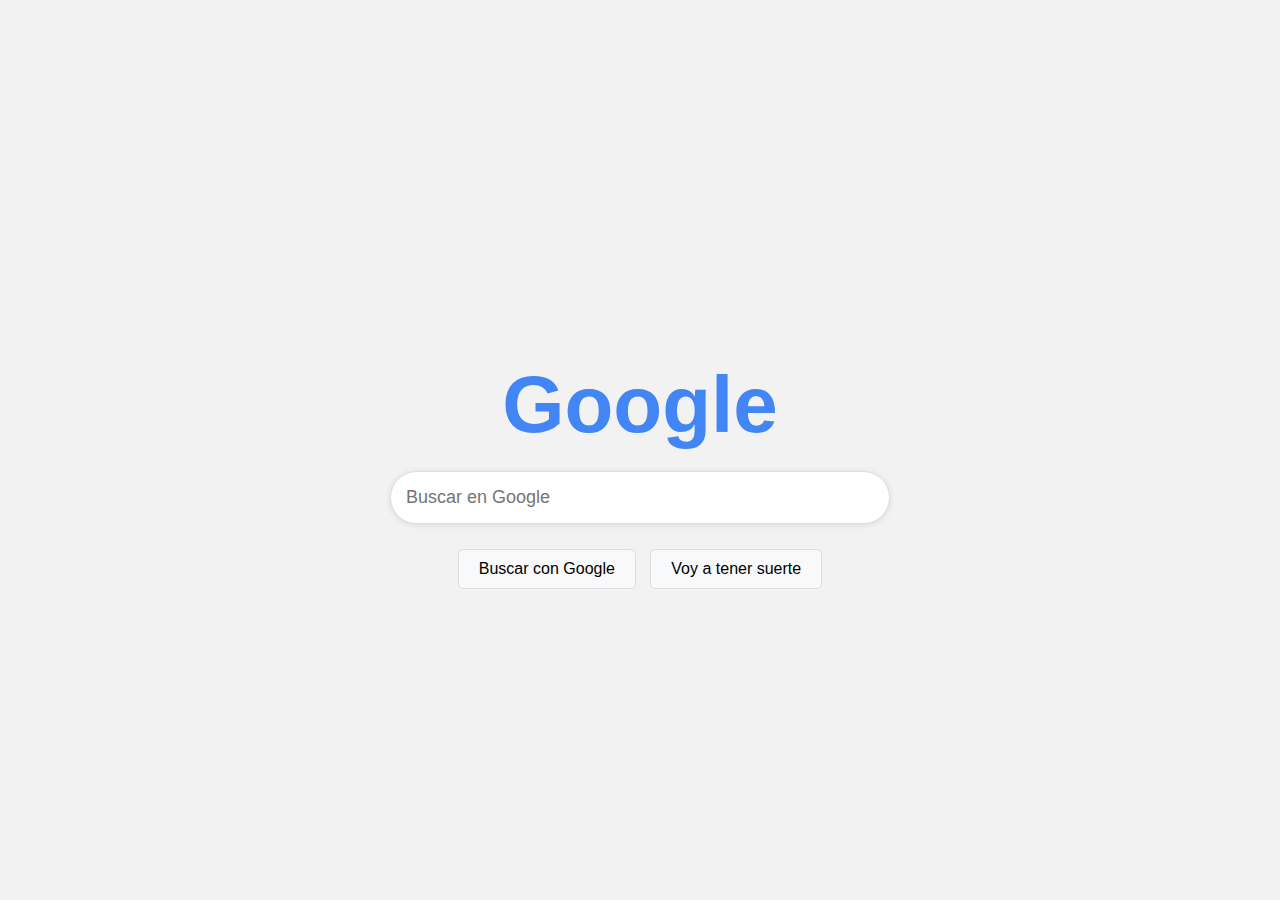
<file: New/index.html>
<!DOCTYPE html>
<html lang="es">
<head>
    <meta charset="UTF-8">
    <meta name="viewport" content="width=device-width, initial-scale=1.0">
    <title>Google</title>
    <style>
        
        body {
            font-family: Arial, sans-serif;
            display: flex;
            justify-content: center;
            align-items: center;
            height: 100vh;
            margin: 0;
            background-color: #f2f2f2;
        }

        .container {
            text-align: center;
        }

        .logo h1 {
            font-size: 80px;
            color: #4285f4;
            margin-bottom: 20px;
        }

        
        .search-box {
            margin: 0 auto;
            width: 500px;
            display: flex;
            justify-content: center;
        }

        .search-input {
            width: 100%;
            padding: 15px;
            font-size: 18px;
            border-radius: 50px;
            border: 1px solid #ddd;
            box-shadow: 0px 1px 6px rgba(0, 0, 0, 0.1);
            outline: none;
        }

        
        .buttons {
            margin-top: 20px;
        }

        button {
            padding: 10px 20px;
            margin: 5px;
            font-size: 16px;
            background-color: #f8f9fa;
            border: 1px solid #ddd;
            border-radius: 5px;
            cursor: pointer;
        }

        button:hover {
            background-color: #eee;
        }
    </style>
</head>
<body>
    <div class="container">
        <div class="logo">
            <h1>Google</h1>
        </div>
        <div class="search-box">
            <input type="text" class="search-input" placeholder="Buscar en Google">
        </div>
        <div class="buttons">
            <button>Buscar con Google</button>
            <button>Voy a tener suerte</button>
        </div>
    </div>
</body>
</html>
</file>
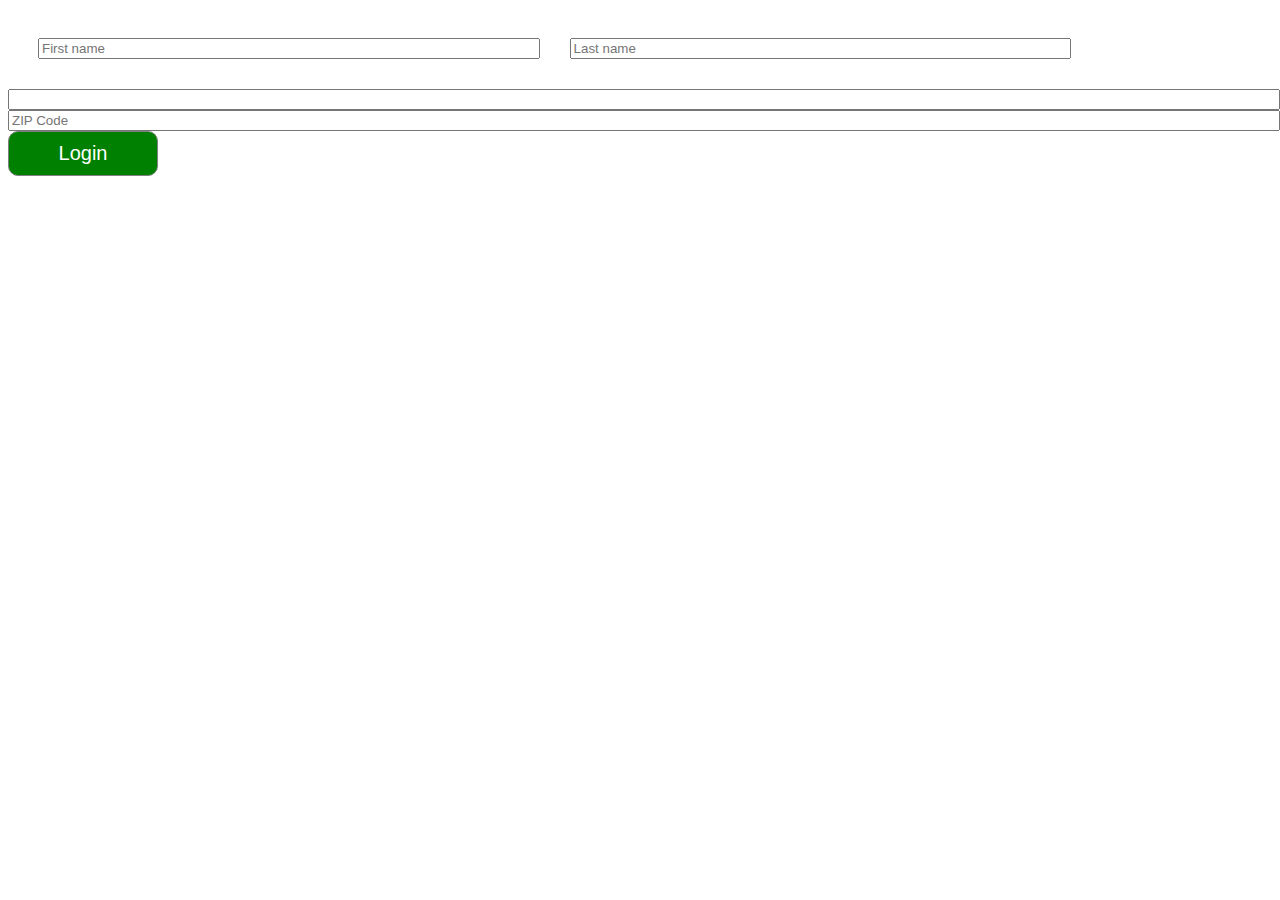
<file: New/clas4.html>
<!DOCTYPE html>
<html lang="en">
<head>
    <meta charset="UTF-8">
    <meta name="viewport" content="width=device-width, initial-scale=1.0">
    <title>Document</title>
</head>
<style>
    form{
        display: flex;
        flex-direction: column;
        justify-content: center;
    }
    div.names-container{
        display: flex;
        flex-wrap: wrap;
        margin:15px;
    }
    div.names-container>input{
        min-width: 200px;
        width: 40%;
        margin: 15px 
    }
    input[type='submit']{
        width: 150px;
        padding: 10px;
        font-size: 20px;
        color:white;
        background-color: green;
        border: 1px solid gray;
        border-radius: 10px;
    }

    div.email-container{
        width:100%;   
    }
    div.email-container>input{
        width:100%;   
    }
</style>
<body>
    
    <form action="https://webhook.site/bec32f5f-ee57-4fba-8011-da6c89304c35" method="post" onsubmit="return checkvalid()">
        <div class="names-container">
            <input type="text" name="first_name" id="name" require placeholder="First name">
            <input type="text" name="last_name" placeholder="Last name">
        </div>
        <div class="email-container">
            <input type="text" name="email"  >
            <input type="text" name="zipcode" id="zip" placeholder="ZIP Code">

        </div>
        
        <input type="submit" value="Login">
    </form>

</body>
<script>

    function checkvalid(){
        let zip = document.getElementById('zip');
        console.log(zip);
        zip.setCustomValidity('aaaaaaaaaaaaa'); // mensaje de error personalizado

        if(zip.value == ''){
            return false;
        }
        return true;

    }

    document.getElementById('name').setCustomValidity('aaaaaaaaaaaaa');



</script>
</html>
</file>
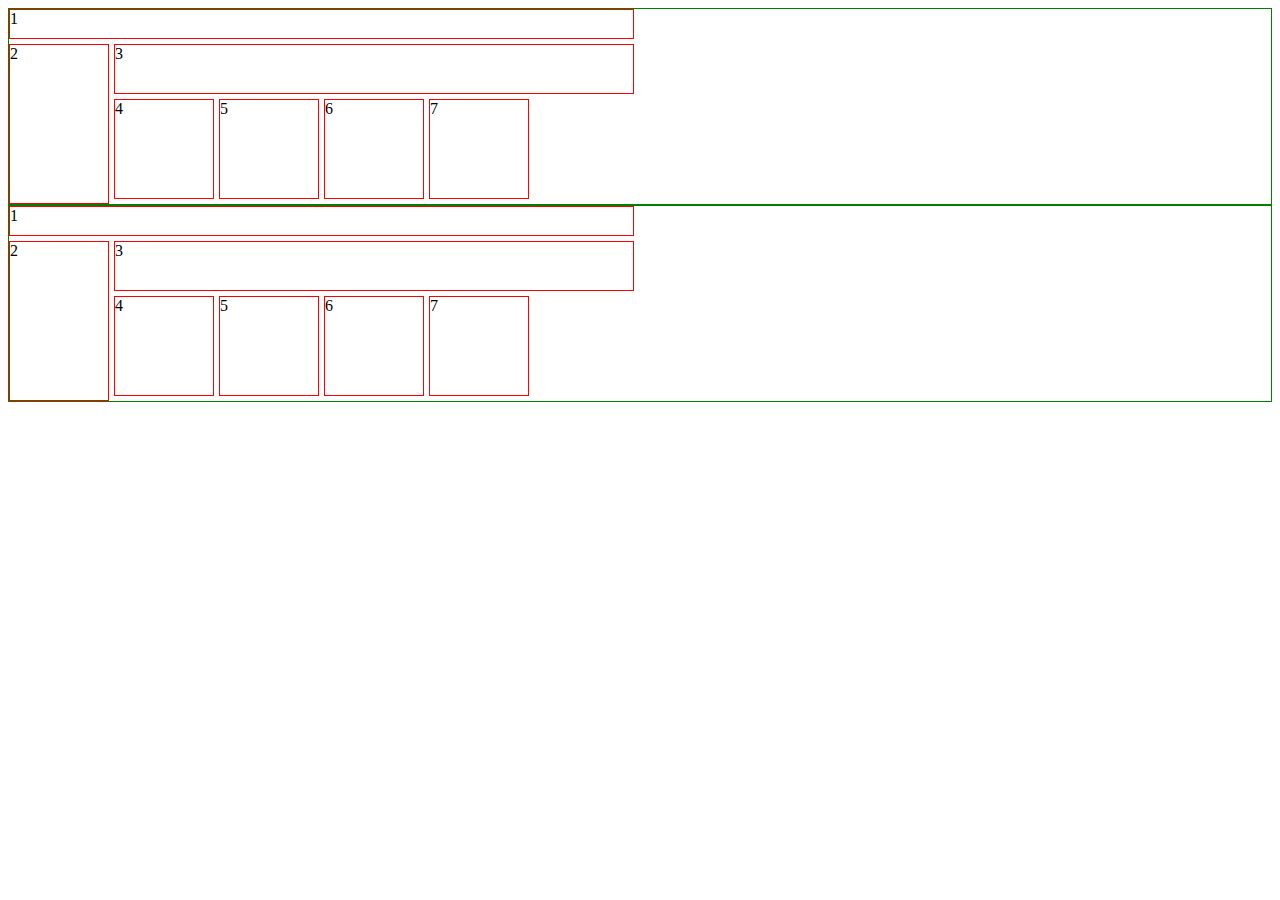
<file: New/clase3.html>
<!DOCTYPE html>
<html lang="en">
  <head>
    <meta charset="UTF-8">
    <meta name="viewport" content="width=device-width, initial-scale=1.0">
    <link rel="stylesheet" href="styles.css">
  </head>
  <body>
   
    <div class="grid-container">

      <div class="grid-item header">1</div>
      <div class="grid-item lsidebar">2</div>
      <div class="grid-item main">3</div>
      <div class="grid-item ">4</div>
      <div class="grid-item">5</div>
      <div class="grid-item">6</div>
      <div class="grid-item">7</div>
      <!-- <div class="grid-item footer">8</div> -->
      <!-- <div class="grid-item">9</div>
      <div class="grid-item">10</div>
      <div class="grid-item">11</div>
      <div class="grid-item">12</div>
      <div class="grid-item">13</div> -->

    </div>


  </body>
</html><!DOCTYPE html>
<html lang="en">
  <head>
    <meta charset="UTF-8">
    <meta name="viewport" content="width=device-width, initial-scale=1.0">
    <link rel="stylesheet" href="styles.css">
  </head>
  <body>
   
    <div class="grid-container">

      <div class="grid-item header">1</div>
      <div class="grid-item lsidebar">2</div>
      <div class="grid-item main">3</div>
      <div class="grid-item ">4</div>
      <div class="grid-item">5</div>
      <div class="grid-item">6</div>
      <div class="grid-item">7</div>
      <!-- <div class="grid-item footer">8</div> -->
      <!-- <div class="grid-item">9</div>
      <div class="grid-item">10</div>
      <div class="grid-item">11</div>
      <div class="grid-item">12</div>
      <div class="grid-item">13</div> -->

    </div>


  </body>
</html>
</file>
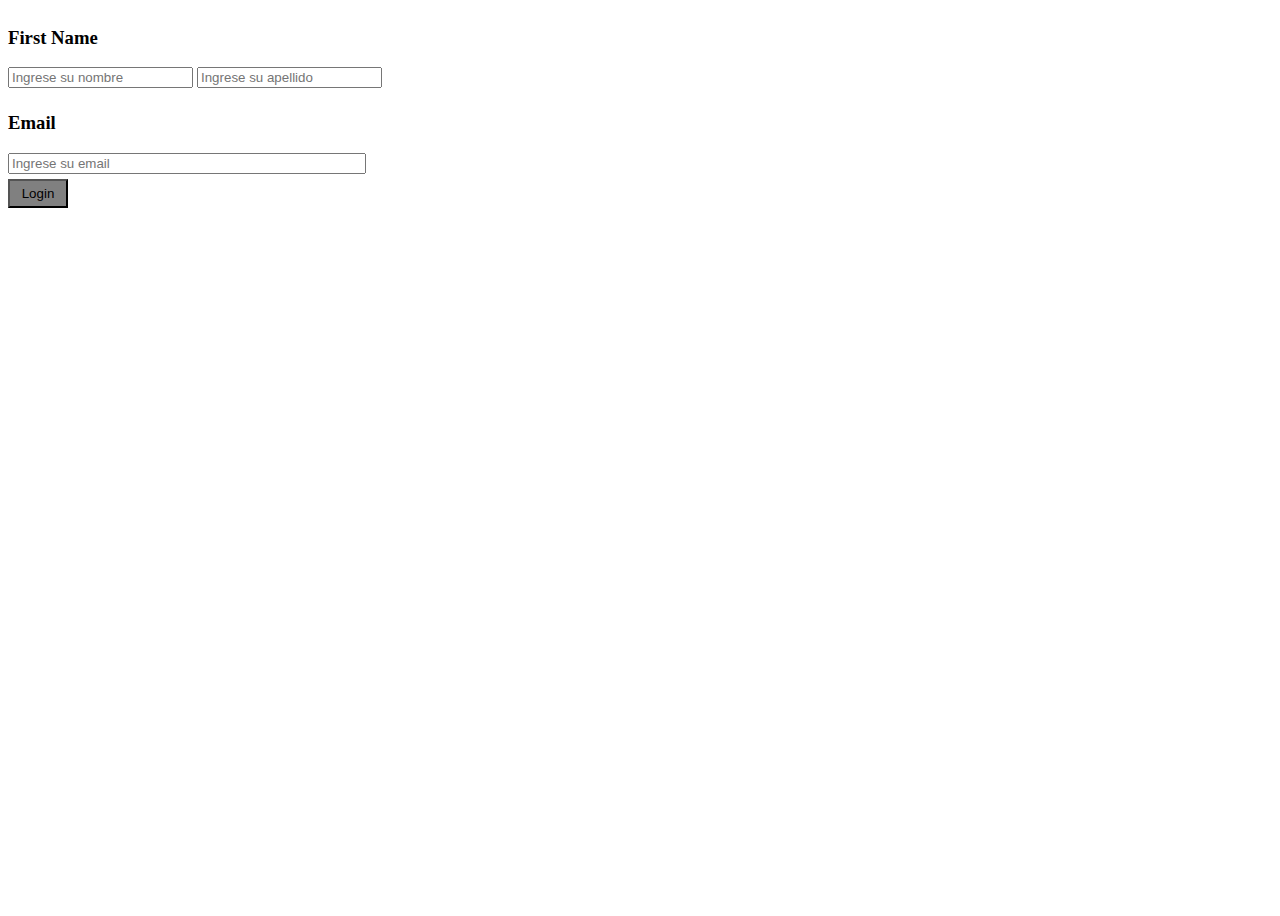
<file: New/login.html>
<!DOCTYPE html>
<html lang="en">
<head>
    <meta charset="UTF-8">
    <meta name="viewport" content="width=device-width, initial-scale=1.0">
    <link rel="stylesheet" href="styles1.css">
    <title>Formulario</title>
</head>
<body>
    <div class="contenedor">
        <div class="linea">
            <div>
                <h3>First Name</h3>
                <input type="text" placeholder="Ingrese su nombre">
                <input type="text" placeholder="Ingrese su apellido">
            </div>
        </div>
        <div class="linea">
            <div>
                <h3>Email</h3>
                <input style="width: 350px;" type="email" placeholder="Ingrese su email">
            </div>
        </div>
        <div class="linea">
            <button type="submit">Login</button>
        </div>
    </div>
</body>
</html>
</file>
<file: New/styles.css>
.grid-container {
    border: 1px solid green;
    display: grid;
    grid-template-columns: 100px 100px 100px 100px 100px 100px;
    grid-template-rows: 30px 50px 100px;

    column-gap: 5px;
    row-gap: 5px;
}

.grid-item {
    height: 100%x;
    width: 100%px;
    border: 1px solid red;
}

.grid-item.header {
    grid-column-start: 1;
    grid-column-end: 7;
}

.lsidebar {
    grid-row-start: 2;
    grid-row-end: 5;
}

.main {
    grid-column-start: 2;
    grid-column-end: 7;
    grid-row-start: 2;
    grid-row-end: 2;
}

.footer {
    grid-column-start: 1;
    grid-column-end: 5;

}
</file>
<file: New/styles1.css>
.contenedor {
    height: 100vh;
    width: 100%;
    display: flex;
    flex-direction: column;
    justify-content: flex-start;
    padding: 0px;
}

.linea {
    height: auto;
    width: 100%;
    display: flex;
    justify-content: space-between;
    margin-bottom: 5px;
}



button {
    width: 60px;
    padding: 5px;
    background-color: gray;
    color: black;
    cursor: pointer;
}
</file>
